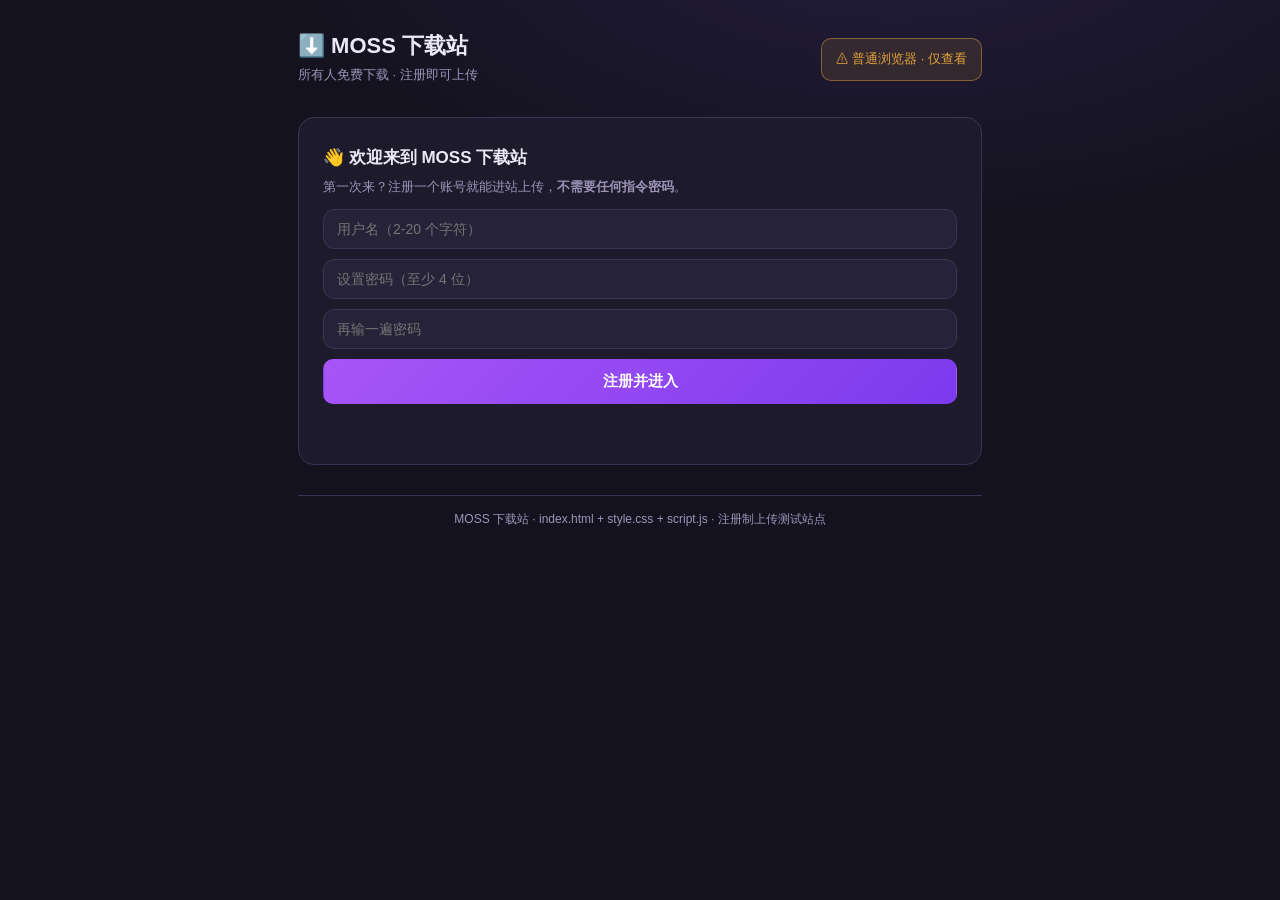
<file: sites/download/index.html>
<!DOCTYPE html>
<html lang="zh-CN">
<head>
<meta charset="utf-8">
<meta name="viewport" content="width=device-width,initial-scale=1">
<title>MOSS 下载站</title>
<link rel="icon" type="image/png" href="[data-uri]">
<link rel="stylesheet" href="style.css">
</head>
<body>
<div class="wrap">
  <header>
    <div>
      <h1>⬇️ MOSS 下载站</h1>
      <p class="sub">所有人免费下载 · 注册即可上传</p>
    </div>
    <div class="hstat">
      <span id="envBadge" class="chip">检测中…</span>
      <span id="userBadge" class="chip user hidden">👤 <b id="userName"></b> ·
        <a id="logout" href="javascript:void(0)">退出</a></span>
    </div>
  </header>

  <!-- ============ 账号门禁层：首次进入要注册，一周没进要登录 ============ -->
  <div id="auth" class="auth">
    <div class="authcard">
      <div id="auth-reg">
        <h2>👋 欢迎来到 MOSS 下载站</h2>
        <p class="hint">第一次来？注册一个账号就能进站上传，<b>不需要任何指令密码</b>。</p>
        <input id="regUser" placeholder="用户名（2-20 个字符）" autocomplete="off" spellcheck="false">
        <input id="regPass" type="password" placeholder="设置密码（至少 4 位）">
        <input id="regPass2" type="password" placeholder="再输一遍密码">
        <button id="doReg" class="btn primary big" type="button">注册并进入</button>
        <div id="regMsg" class="msg"></div>
      </div>
      <div id="auth-login" class="hidden">
        <h2>🔒 好久不见</h2>
        <p class="hint">你已经超过一周没来，会话过期了，请重新登录。</p>
        <input id="logUser" placeholder="用户名" autocomplete="off" spellcheck="false">
        <input id="logPass" type="password" placeholder="密码">
        <button id="doLog" class="btn primary big" type="button">登录</button>
        <div id="logMsg" class="msg"></div>
        <p class="hint"><a id="reReg" href="javascript:void(0)">换个新账号注册 →</a></p>
      </div>
    </div>
  </div>

  <!-- ============ 主内容（登录后可见） ============ -->
  <main id="app" class="hidden">
    <nav>
      <button id="tab-dl" class="tab active" type="button">⬇️ 下载页（免费）</button>
      <button id="tab-up" class="tab" type="button">📤 上传页</button>
      <button id="tab-rp" class="tab" type="button">⚑ 举报记录</button>
    </nav>

    <!-- 下载页：免费，能看上传者，能举报 -->
    <section id="view-dl" class="view active">
      <h2>全部文件 <span id="dlCount" class="count"></span></h2>
      <p class="hint">下载页完全免费，所有人都能下载。点文件旁的「下载」会存到你电脑的下载目录。发现不良文件？点「⚑ 举报」。</p>
      <div id="dlList" class="list"></div>
    </section>

    <!-- 上传页：注册 / 登录后即可用 -->
    <section id="view-up" class="view">
      <h2>📤 上传文件</h2>
      <div id="upWarn" class="warn hidden">当前不是 MOSS 浏览器，无法上传。请用 MOSS 浏览器打开 moss://download。</div>
      <div id="drop" class="drop">
        <b>点击选择文件</b>（可多选）或把文件拖到这里
        <input id="file" type="file" multiple hidden>
      </div>
      <div id="upMsg" class="msg"></div>
      <h3>我上传的文件 <span id="upCount" class="count"></span></h3>
      <div id="upList" class="list"></div>
      <p class="hint">上传的文件会真正存进免费的对象存储（Cloudflare R2，10GB 免费、
        出流量免费），不再挤占 GitHub 容量；任何人打开这个下载站都能看到并下载，
        上传者（你的账号名）会显示在文件旁。</p>
    </section>

    <!-- 举报记录（站长视角） -->
    <section id="view-rp" class="view">
      <h2>⚑ 举报记录 <span id="rpCount" class="count"></span></h2>
      <p class="hint">下载页里被举报的文件会汇总到这里，可以一条条清除。</p>
      <div id="rpList" class="list"></div>
    </section>
  </main>

  <footer>MOSS 下载站 · index.html + style.css + script.js · 注册制上传测试站点</footer>
</div>
<script src="script.js"></script>
</body>
</html>
</file>
<file: sites/download/style.css>
/* MOSS 下载站 · style.css */
:root {
  --bg: #14121e;
  --panel: #1d1a2b;
  --elev: #262238;
  --border: #3a3452;
  --text: #ece8f7;
  --dim: #9d94b8;
  --accent: #a855f7;
  --accent2: #7c3aed;
  --ok: #5fcf80;
  --warn: #e0a23a;
  --bad: #ff6b6b;
}
* { box-sizing: border-box; }
body {
  margin: 0;
  background: radial-gradient(1200px 600px at 70% -10%, #241d3d 0%, var(--bg) 55%);
  color: var(--text);
  font: 14.5px/1.6 -apple-system, "Segoe UI", Roboto, "Microsoft YaHei", sans-serif;
  min-height: 100vh;
}
.wrap { max-width: 720px; margin: 0 auto; padding: 28px 18px 40px; }

header {
  display: flex; align-items: flex-start; justify-content: space-between;
  gap: 12px; margin-bottom: 18px;
}
h1 { font-size: 22px; margin: 0 0 2px; }
.sub { margin: 0; color: var(--dim); font-size: 13px; }

.hstat { display: flex; gap: 8px; align-items: center; }
.chip {
  font-size: 12px; padding: 6px 12px; border-radius: 999px;
  border: 1px solid var(--border); background: var(--elev); color: var(--dim);
  white-space: nowrap;
}
.chip.ok   { color: var(--ok);  border-color: rgba(95,207,128,.45); }
.chip.warn { color: var(--warn); border-color: rgba(224,162,58,.45); }
.chip.user { color: var(--text); }
.chip.user a { color: var(--warn); text-decoration: none; margin-left: 2px; }
.chip.user a:hover { text-decoration: underline; }

/* ---------------- 账号门禁层 ---------------- */
.auth { margin: 26px 0 10px; }
.authcard {
  background: var(--panel); border: 1px solid var(--border);
  border-radius: 16px; padding: 26px 24px;
}
.authcard.shake { animation: shake .3s; }
@keyframes shake {
  0%, 100% { transform: translateX(0); }
  25% { transform: translateX(-6px); }
  75% { transform: translateX(6px); }
}
.authcard h2 { margin-top: 0; }
.authcard input {
  width: 100%; padding: 11px 13px; border-radius: 11px;
  border: 1px solid var(--border); background: var(--elev); color: var(--text);
  font-size: 14px; outline: none; margin-bottom: 10px;
}
.authcard input:focus { border-color: var(--accent); }
.btn.big { width: 100%; padding: 12px; font-size: 14.5px; }
.authcard .hint { margin-bottom: 12px; }
.authcard .hint a { color: var(--accent); text-decoration: none; }
.authcard .hint a:hover { text-decoration: underline; }

nav { display: flex; gap: 8px; margin-bottom: 16px; }
.tab {
  flex: 1; padding: 11px 10px; border-radius: 12px; cursor: pointer;
  border: 1px solid var(--border); background: var(--panel); color: var(--dim);
  font-size: 14px; font-weight: 600; transition: all .15s;
}
.tab:hover { color: var(--text); border-color: var(--accent); }
.tab.active {
  background: linear-gradient(135deg, var(--accent), var(--accent2));
  color: #fff; border-color: transparent;
}

.view { display: none; animation: fade .18s ease; }
.view.active { display: block; }
@keyframes fade { from { opacity: 0; transform: translateY(4px); } to { opacity: 1; } }

h2 { font-size: 17px; margin: 14px 0 6px; }
h3 { font-size: 14.5px; margin: 18px 0 6px; color: var(--dim); }
.count { font-size: 12px; color: var(--dim); font-weight: 400; }
.hint { color: var(--dim); font-size: 12.5px; margin: 4px 0 14px; }

.list { display: grid; gap: 8px; }
.item {
  display: flex; align-items: center; gap: 10px;
  background: var(--panel); border: 1px solid var(--border);
  border-radius: 12px; padding: 11px 14px;
}
.item .ico { font-size: 18px; }
.item .meta { flex: 1; min-width: 0; }
.item .name { font-weight: 600; font-size: 13.5px; word-break: break-all; }
.item .size { font-size: 11.5px; color: var(--dim); }
.empty { color: var(--dim); font-size: 12.5px; padding: 14px; text-align: center;
  border: 1px dashed var(--border); border-radius: 12px; }

.btn {
  padding: 9px 16px; border-radius: 10px; cursor: pointer; font-size: 13.5px;
  font-weight: 600; border: 1px solid var(--border);
  background: var(--elev); color: var(--text); transition: all .15s;
}
.btn:hover { border-color: var(--accent); }
.btn.primary {
  background: linear-gradient(135deg, var(--accent), var(--accent2));
  color: #fff; border-color: transparent;
}
.btn.primary:hover { filter: brightness(1.1); }
.btn.small { padding: 6px 12px; font-size: 12.5px; border-radius: 8px; }
.btn.warn { color: var(--warn); border-color: rgba(224,162,58,.45); }
.btn.warn:hover { border-color: var(--warn); }
.btn:disabled { opacity: .55; cursor: default; }

.msg { font-size: 12.5px; min-height: 18px; margin: 8px 0; }
.msg.bad  { color: var(--bad); }
.msg.good { color: var(--ok); }

/* 警告横幅（如「当前不是 MOSS 浏览器，无法上传」） */
.warn {
  display: block; padding: 10px 14px; border-radius: 10px;
  background: rgba(224,162,58,.12); border: 1px solid rgba(224,162,58,.45);
  color: var(--warn); font-size: 13px; margin: 10px 0;
}

/* 举报理由展开条 */
.reasons {
  flex-basis: 100%; display: flex; flex-wrap: wrap; gap: 6px;
  align-items: center; padding-top: 8px;
  border-top: 1px dashed var(--border); margin-top: 4px;
}
.reasons .rlabel { font-size: 12px; color: var(--dim); margin-right: 4px; }

.drop {
  border: 2px dashed var(--border); border-radius: 14px;
  padding: 26px 16px; text-align: center; color: var(--dim);
  cursor: pointer; transition: all .15s; background: var(--panel);
}
.drop:hover, .drop.over { border-color: var(--accent); color: var(--text); }

.hidden { display: none !important; }

footer {
  margin-top: 30px; padding-top: 14px; border-top: 1px solid var(--border);
  color: var(--dim); font-size: 12px; text-align: center;
}
</file>
